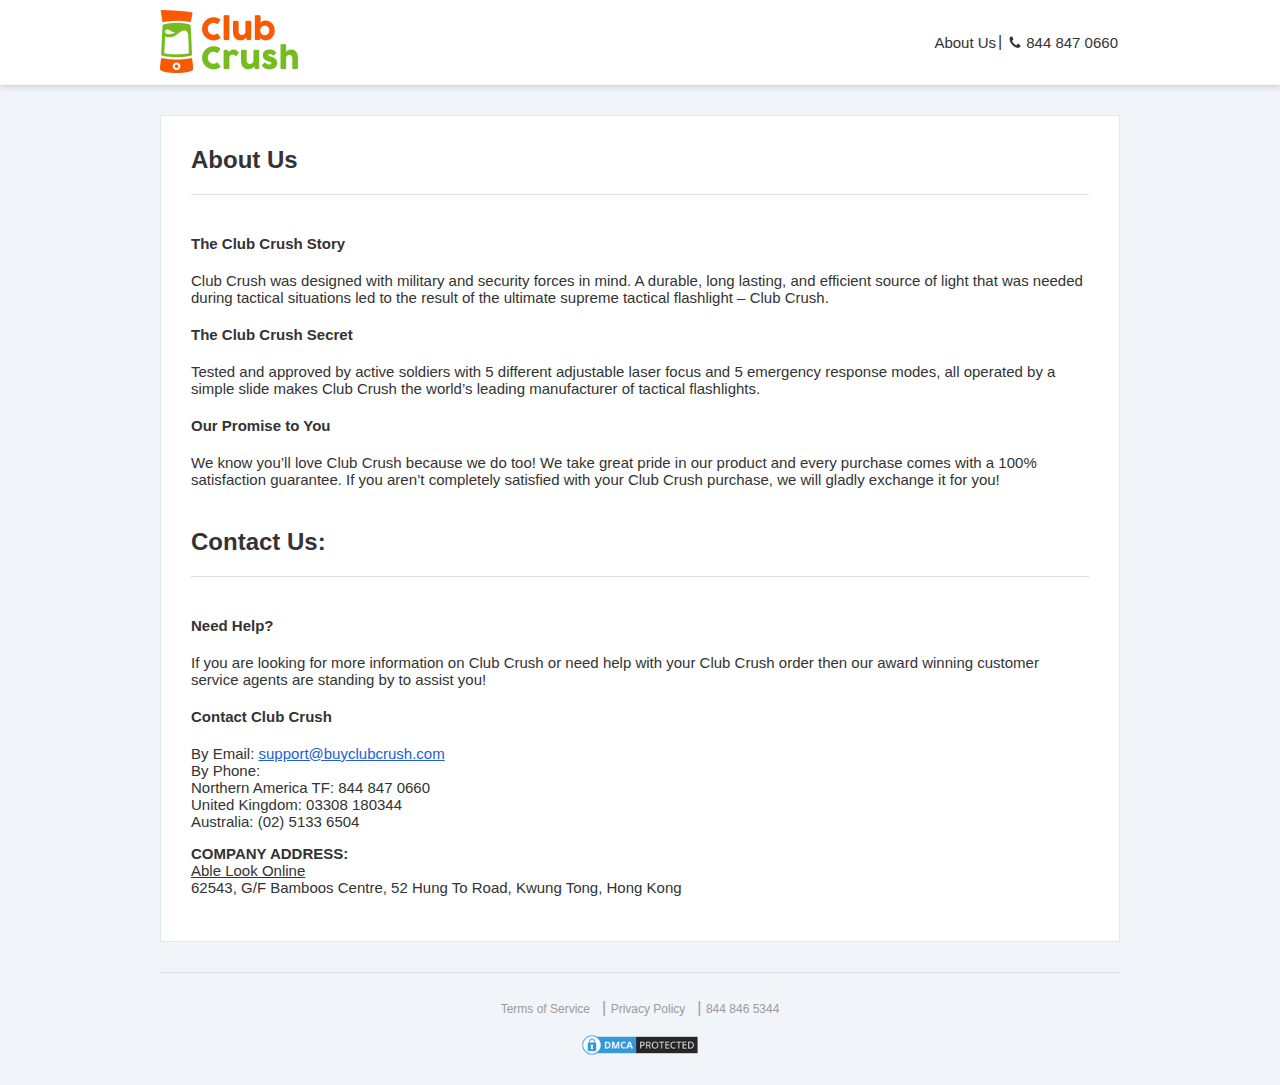
<file: contact-us.html>
<!DOCTYPE html>
<html lang="en">

<head>
    <meta charset="UTF-8">
    <meta name="viewport" content="width=device-width, initial-scale=1.0">
    <meta http-equiv="X-UA-Compatible" content="ie=edge">
    <!-- Site Title -->
    <meta property="og:image" content="https://blaux.netlify.app/assets/img/blaux-portable-ac-review13.jpg" />
    <meta property="og:title" content="Enjoy Gorgeous, Refreshing, COOL Personal Air Con!" />
    <title>Blaux | Privacy Policy</title>
    <!-- Favicon -->
    <link rel="shortcut icon" href="assets/img/favicon.png" type="image/x-icon">


<style>
  .custom-container {
    max-width: 960px;
    margin: 0 auto;
}
body {
    font-family: Helvetica,Arial,sans-serif;
    background: #F1F4F8;
    padding: 0;
    margin: 0;
    color:#333 !important;
}
  .header-page img{max-width: 138px;text-align:center;margin:0 auto;display:block;    background: #fff;}.header-page{position: relative;padding:10px 0;border-bottom:1px solid #f7f7f7;z-index:10;-webkit-box-shadow:1px 1px 7px #c5c5c5;box-shadow:1px 1px 7px #c5c5c5;    background: #fff;}h1{font-size:24px;color:#333;font-weight:600;font-family:Helvetica,Arial,sans-serif}.content{padding-top:20px}h4{font-size:15px!important;color:#333!important;font-weight:700;font-family:Helvetica,Arial,sans-serif}p{font-size:15px!important;font-family:Helvetica,Arial,sans-serif;margin-bottom:15px}a{color:#1b60d6!important;font-size:15px!important}.contact-nav ul{padding:0;display:flex;justify-content:center}.contact-nav ul li{margin:0 6px;position:relative;padding:0;display:inline-block}.contact-nav ul li a{font-size:12px!important;color:#9b9b9b!important;text-decoration:none;font-family:Helvetica,Arial,sans-serif}.contact-nav{border-top:1px solid #ddd;padding-top:10px;padding-bottom:20px;}.contact-nav ul li a:hover{text-decoration:underline}.contact-nav ul li:before{content:"|";position:relative;top:0;color:#9b9b9b}.contact-nav ul li:first-child:before{content:""}.contact-nav img{max-width:120px;display:block;margin:8px auto}

  hr {
    display: block;
    unicode-bidi: isolate;
    margin-block-start: 0.5em;
    margin-block-end: 0.5em;
    margin-inline-start: auto;
    margin-inline-end: auto;
    overflow: hidden;
    border-style: inset;
    border-width: 1px;
    border-color: #DDDDDD;
}
section.about_section {
    background-color: #F1F4F8;
}

.about_wraper h2 {
    margin: 0;
    color: #333 !important;
    border-bottom: 1px solid #ddd;
    padding-bottom: 20px;
}
img.header_icone {
    max-width: 18px;
}
.header_wrap {
    display: flex;
    max-width: 960px;
    margin: 0 auto;
    justify-content: space-between;
}

.header_link {
    display: flex;
    align-items: center;
}

.header_call {
    display: flex;
    margin-left: 2px;
    align-items: center;
}

.header_call img {
    max-width: 12px;
    max-height: 12px;
    margin: 0px 5px;
}

.header_link a {
    margin-right: 2px;
    text-decoration: none;
    display: inline-block;
    color: #333 !important;
}
.about_wraper {
    background-color: #fff;
    border: 1px solid #dce9fb;
    padding: 30px;
    margin-top: 30px;
}
.about_desc {
    margin-top: 40px;
}
.single-footer {
    background-color: #F1F4F8;
    padding-top: 30px;
}
.contact {
    margin-top: 40px;
}
.header_link a:hover {
    text-decoration: underline;
}
</style>

</head>

<body>
    

<div class="header-page">
    <div class="header_wrap">
        <div class="header_img">
            <img src="assets/img/club-crush-blender-logo.png" alt="blaux-portable-ac">
        </div>
        <div class="header_link">
            <a href="#">About Us</a>| 
            <div class="header_call">
                <img class="header_icone" src="assets/img/phone_icone.png" alt="phone_icone">
                <a href="tel:+18448470660"> 844 847 0660</a>
            </div>
        </div>
    </div>
</div>


<section class="about_section">
    <div class="container">
        <div class="custom-container">
            <div class="about_wraper">
                <h2>About Us</h2>
                
                <div class="about_desc">
                    <p></p>
                    <h4>The Club Crush Story</h4>
                    <p>Club Crush was designed with military and security forces in mind. A durable, long lasting, and efficient source of light that was needed during tactical situations led to the result of the ultimate supreme tactical flashlight – Club Crush.</p>
                    <h4>The Club Crush Secret</h4>
                    <p>Tested and approved by active soldiers with 5 different adjustable laser focus and 5 emergency response modes, all operated by a simple slide makes Club Crush the world’s leading manufacturer of tactical flashlights.</p>
                    <h4>Our Promise to You</h4>
                    <p>We know you’ll love Club Crush because we do too! We take great pride in our product and every purchase comes with a 100% satisfaction guarantee. If you aren’t completely satisfied with your Club Crush purchase, we will gladly exchange it for you!</p>

                    <div class="contact">
                    <h2>Contact Us:</h2>
                     <div class="about_desc">
                    <p></p>
                    <h4>Need Help?</h4>
                    <p>If you are looking for more information on Club Crush or need help with your Club Crush order then our award winning customer service agents are standing by to assist you!</p>
                    <p></p>
                    <p></p>
                    <h4>Contact Club Crush</h4>
                    <p>By Email:&nbsp;<a href="mailto:support@buyclubcrush.com" class="no-tracking">support@buyclubcrush.com</a><br><span>By Phone: <br>Northern America TF: 844 847 0660<br>United Kingdom: 03308 180344<br> Australia: (02) 5133 6504</span></p>
                    <p></p>
                    <p><strong>COMPANY ADDRESS:</strong><br><u>Able Look Online</u><br>62543, G/F Bamboos Centre, 52 Hung To Road, Kwung Tong, Hong Kong</p>
                    </div>
                </div>
            </div>
        </div>
    </div>
</section>



<div class="single-footer">
    <div class="custom-container">
        <div class="contact-nav">
            <ul>
              <li>
                <a href="terms-conditions.html" target="_blank" class="navfooter-terms">Terms of Service</a>
              </li>
              <li>
                <a href="privacy-policy.html" target="_blank" class="navfooter-privacy">Privacy Policy</a>
              </li>
              <li>
                <a href="tel:+18448465344" target="_blank" class="no-tracking navfooter-number">844 846 5344</a>
              </li>
            </ul>
            <a href="https://www.dmca.com/Protection/Status.aspx?ID=ef1fadd9-e577-4b7f-ac63-515756019c06&refurl=https://www.buyclubcrush.com/contact-us.html"><img src="assets/img/dmca-badge.png" alt="dmca"></a>
        </div>
    </div>
</div>

</body>

</html>
</file>
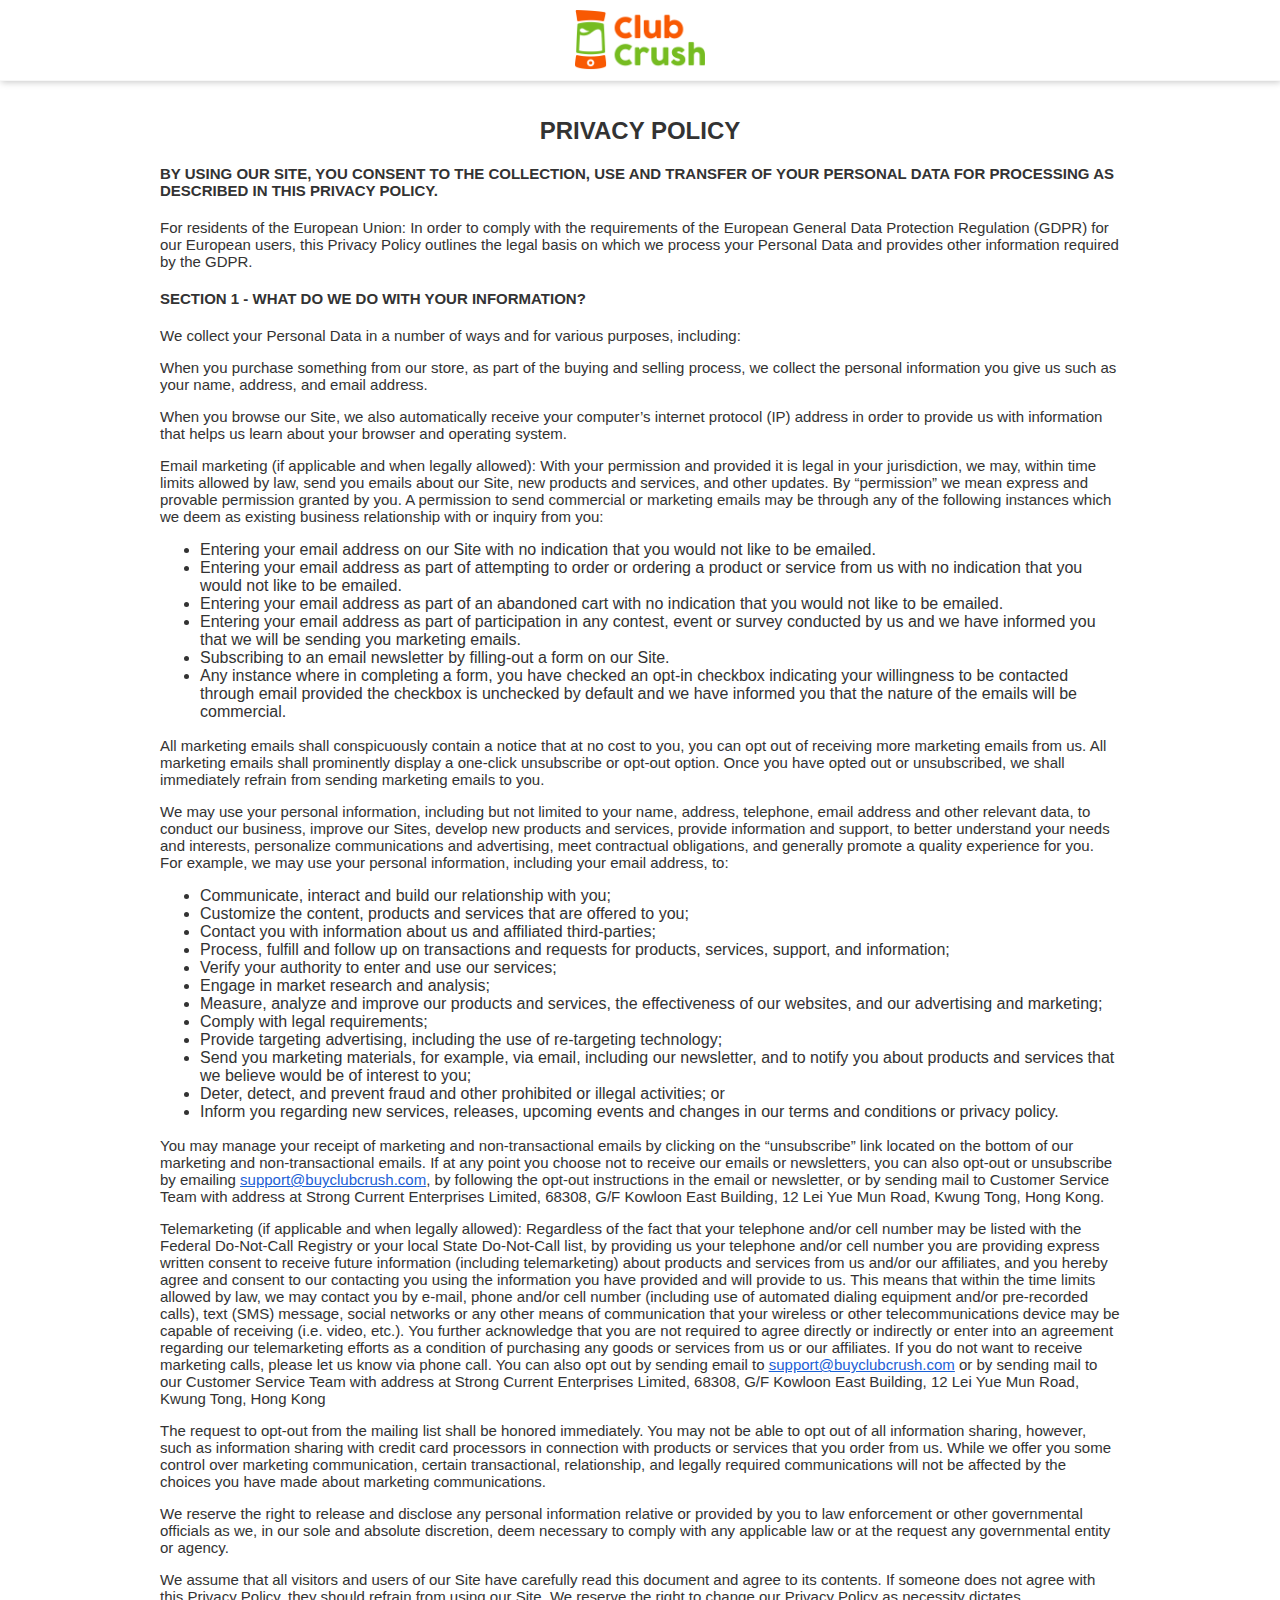
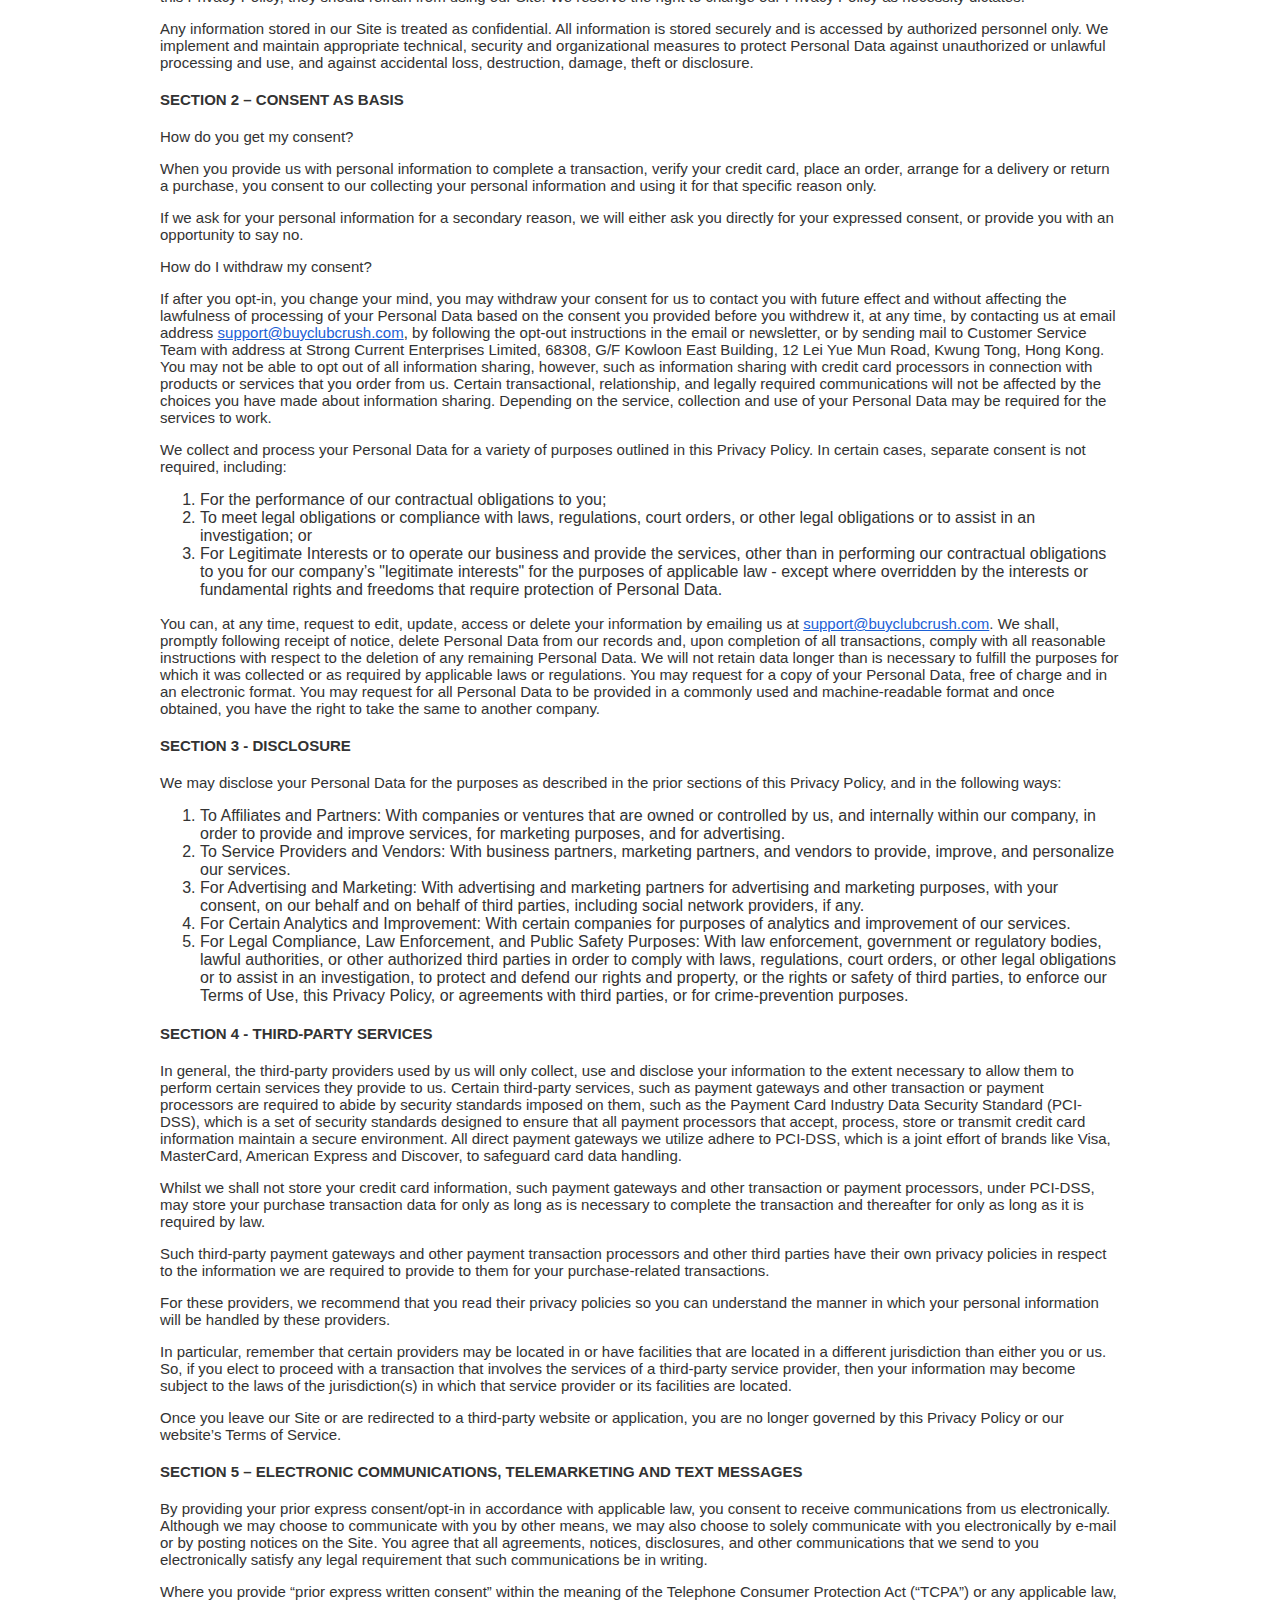
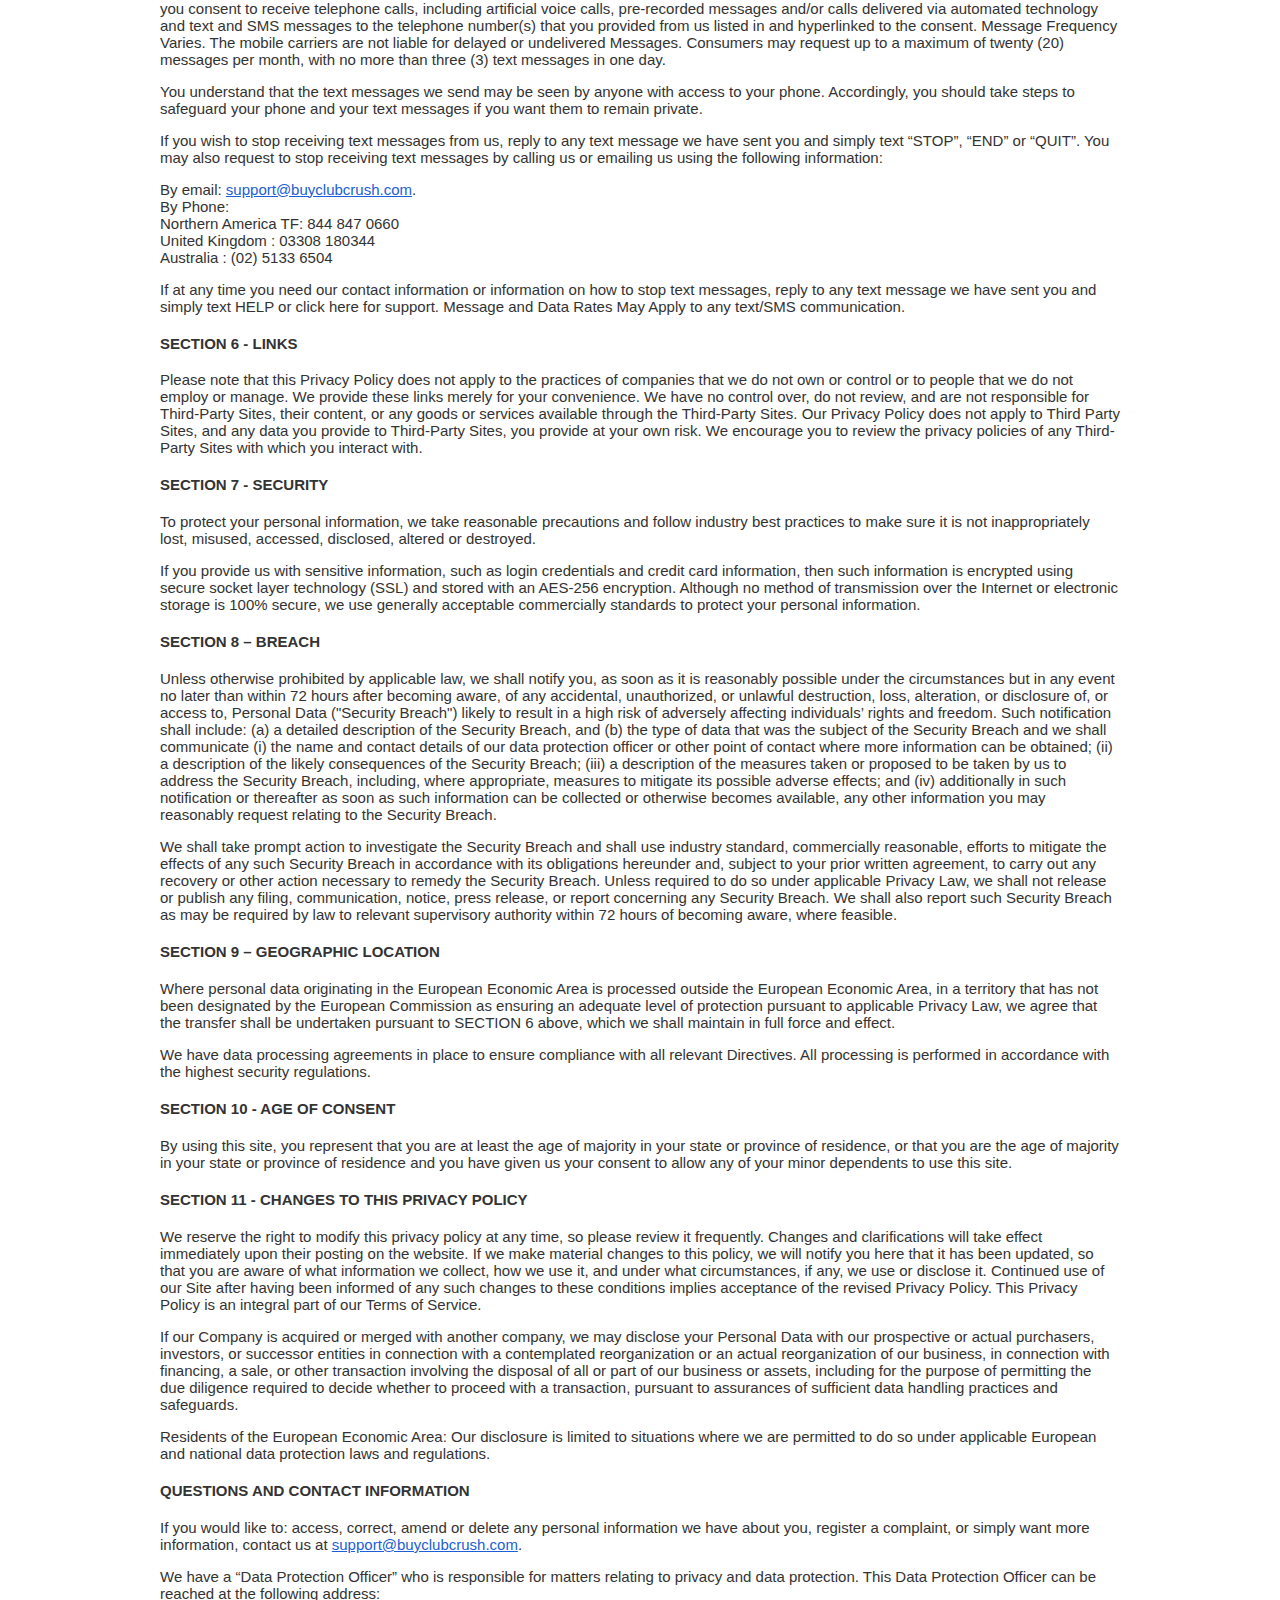
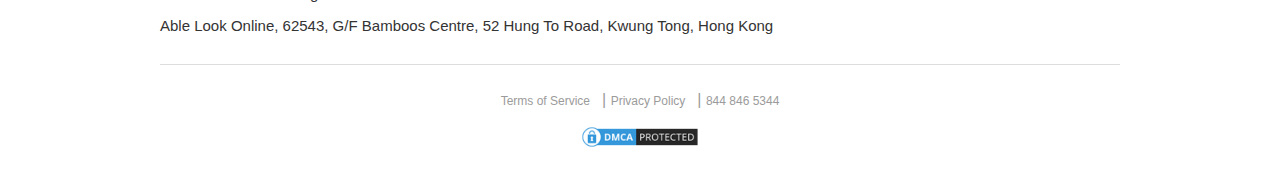
<file: privacy-policy.html>
<!DOCTYPE html>
<html lang="en">

<head>
    <meta charset="UTF-8">
    <meta name="viewport" content="width=device-width, initial-scale=1.0">
    <meta http-equiv="X-UA-Compatible" content="ie=edge">
    <!-- Site Title -->
    <meta property="og:image" content="https://blaux.netlify.app/assets/img/blaux-portable-ac-review13.jpg" />
    <meta property="og:title" content="Enjoy Gorgeous, Refreshing, COOL Personal Air Con!" />
    <title>Blaux | Privacy Policy</title>
    <!-- Favicon -->
    <link rel="shortcut icon" href="assets/img/favicon.png" type="image/x-icon">


<style>
  .custom-container {
    max-width: 960px;
    margin: 0 auto;
}
body {
    font-family: Helvetica,Arial,sans-serif;
    padding: 0;
    margin: 0;
    color:#333 !important;
}
  .header-page img{max-width:130px;text-align:center;margin:0 auto;display:block}.header-page{padding:10px 0;border-bottom:1px solid #f7f7f7;z-index:10;-webkit-box-shadow:1px 1px 7px #c5c5c5;box-shadow:1px 1px 7px #c5c5c5}h1{font-size:24px;color:#333;font-weight:600;font-family:Helvetica,Arial,sans-serif}.content{padding-top:20px}h4{font-size:15px!important;color:#333!important;font-weight:700;font-family:Helvetica,Arial,sans-serif}p{font-size:15px!important;font-family:Helvetica,Arial,sans-serif;margin-bottom:15px}a{color:#1b60d6!important;font-size:15px!important}.contact-nav ul{padding:0;display:flex;justify-content:center}.contact-nav ul li{margin:0 6px;position:relative;padding:0;display:inline-block}.contact-nav ul li a{font-size:12px!important;color:#9b9b9b!important;text-decoration:none;font-family:Helvetica,Arial,sans-serif}.contact-nav{border-top:1px solid #ddd;margin-top:30px;padding-top:10px;padding-bottom:20px}.contact-nav ul li a:hover{text-decoration:underline}.contact-nav ul li:before{content:"|";position:relative;top:0;color:#9b9b9b}.contact-nav ul li:first-child:before{content:""}.contact-nav img{max-width:120px;display:block;margin:8px auto}
</style>

</head>

<body>
    

<div class="header-page">
    <img src="assets/img/club-crush-blender-logo.png" alt="blaux-portable-ac">
</div>


<div class="content">
    <div class="custom-container">
         <h1 style="text-align: center;">PRIVACY POLICY</h1>
              <h4>BY USING OUR SITE, YOU CONSENT TO THE COLLECTION, USE AND TRANSFER OF YOUR PERSONAL DATA FOR PROCESSING AS DESCRIBED IN THIS PRIVACY POLICY.</h4>
              <p>For residents of the European Union: In order to comply with the requirements of the European General Data Protection Regulation (GDPR) for our European users, this Privacy Policy outlines the legal basis on which we process your Personal Data and provides other information required by the GDPR.</p>
              <h4>SECTION 1 - WHAT DO WE DO WITH YOUR INFORMATION?</h4>
              <p>We collect your Personal Data in a number of ways and for various purposes, including:</p>
              <p>When you purchase something from our store, as part of the buying and selling process, we collect the personal information you give us such as your name, address, and email address.</p>
              <p>When you browse our Site, we also automatically receive your computer’s internet protocol (IP) address in order to provide us with information that helps us learn about your browser and operating system.</p>
              <p>Email marketing (if applicable and when legally allowed): With your permission and provided it is legal in your jurisdiction, we may, within time limits allowed by law, send you emails about our Site, new products and services, and other updates. By “permission” we mean express and provable permission granted by you. A permission to send commercial or marketing emails may be through any of the following instances which we deem as existing business relationship with or inquiry from you:</p>
              <ul>
                <li>Entering your email address on our Site with no indication that you would not like to be emailed.</li>
                <li>Entering your email address as part of attempting to order or ordering a product or service from us with no indication that you would not like to be emailed.</li>
                <li>Entering your email address as part of an abandoned cart with no indication that you would not like to be emailed.</li>
                <li>Entering your email address as part of participation in any contest, event or survey conducted by us and we have informed you that we will be sending you marketing emails.</li>
                <li>Subscribing to an email newsletter by filling-out a form on our Site.</li>
                <li>Any instance where in completing a form, you have checked an opt-in checkbox indicating your willingness to be contacted through email provided the checkbox is unchecked by default and we have informed you that the nature of the emails will be commercial.</li>
              </ul>
              <p>All marketing emails shall conspicuously contain a notice that at no cost to you, you can opt out of receiving more marketing emails from us. All marketing emails shall prominently display a one-click unsubscribe or opt-out option. Once you have opted out or unsubscribed, we shall immediately refrain from sending marketing emails to you.</p>
              <p>We may use your personal information, including but not limited to your name, address, telephone, email address and other relevant data, to conduct our business, improve our Sites, develop new products and services, provide information and support, to better understand your needs and interests, personalize communications and advertising, meet contractual obligations, and generally promote a quality experience for you. For example, we may use your personal information, including your email address, to:</p>
              <ul>
                <li>Communicate, interact and build our relationship with you;</li>
                <li>Customize the content, products and services that are offered to you;</li>
                <li>Contact you with information about us and affiliated third-parties;</li>
                <li>Process, fulfill and follow up on transactions and requests for products, services, support, and information;</li>
                <li>Verify your authority to enter and use our services;</li>
                <li>Engage in market research and analysis;</li>
                <li>Measure, analyze and improve our products and services, the effectiveness of our websites, and our advertising and marketing;</li>
                <li>Comply with legal requirements;</li>
                <li>Provide targeting advertising, including the use of re-targeting technology;</li>
                <li>Send you marketing materials, for example, via email, including our newsletter, and to notify you about products and services that we believe would be of interest to you;</li>
                <li>Deter, detect, and prevent fraud and other prohibited or illegal activities; or</li>
                <li>Inform you regarding new services, releases, upcoming events and changes in our terms and conditions or privacy policy.</li>
              </ul>
              <p>You may manage your receipt of marketing and non-transactional emails by clicking on the “unsubscribe” link located on the bottom of our marketing and non-transactional emails. If at any point you choose not to receive our emails or newsletters, you can also opt-out or unsubscribe by emailing <a href="mailto:support@buyclubcrush.com">support@buyclubcrush.com</a>, by following the opt-out instructions in the email or newsletter, or by sending mail to Customer Service Team with address at Strong Current Enterprises Limited, 68308, G/F Kowloon East Building, 12 Lei Yue Mun Road, Kwung Tong, Hong Kong.</p>
              <p>Telemarketing (if applicable and when legally allowed): Regardless of the fact that your telephone and/or cell number may be listed with the Federal Do-Not-Call Registry or your local State Do-Not-Call list, by providing us your telephone and/or cell number you are providing express written consent to receive future information (including telemarketing) about products and services from us and/or our affiliates, and you hereby agree and consent to our contacting you using the information you have provided and will provide to us. This means that within the time limits allowed by law, we may contact you by e-mail, phone and/or cell number (including use of automated dialing equipment and/or pre-recorded calls), text (SMS) message, social networks or any other means of communication that your wireless or other telecommunications device may be capable of receiving (i.e. video, etc.). You further acknowledge that you are not required to agree directly or indirectly or enter into an agreement regarding our telemarketing efforts as a condition of purchasing any goods or services from us or our affiliates. If you do not want to receive marketing calls, please let us know via phone call. You can also opt out by sending email to <a href="mailto:support@buyclubcrush.com">support@buyclubcrush.com</a> or by sending mail to our Customer Service Team with address at Strong Current Enterprises Limited, 68308, G/F Kowloon East Building, 12 Lei Yue Mun Road, Kwung Tong, Hong Kong</p>
              <p>The request to opt-out from the mailing list shall be honored immediately. You may not be able to opt out of all information sharing, however, such as information sharing with credit card processors in connection with products or services that you order from us. While we offer you some control over marketing communication, certain transactional, relationship, and legally required communications will not be affected by the choices you have made about marketing communications.</p>
              <p>We reserve the right to release and disclose any personal information relative or provided by you to law enforcement or other governmental officials as we, in our sole and absolute discretion, deem necessary to comply with any applicable law or at the request any governmental entity or agency.</p>
              <p>We assume that all visitors and users of our Site have carefully read this document and agree to its contents. If someone does not agree with this Privacy Policy, they should refrain from using our Site. We reserve the right to change our Privacy Policy as necessity dictates.</p>
              <p>Any information stored in our Site is treated as confidential. All information is stored securely and is accessed by authorized personnel only. We implement and maintain appropriate technical, security and organizational measures to protect Personal Data against unauthorized or unlawful processing and use, and against accidental loss, destruction, damage, theft or disclosure.</p>
              <h4>SECTION 2 – CONSENT AS BASIS</h4>
              <p>How do you get my consent?</p>
              <p>When you provide us with personal information to complete a transaction, verify your credit card, place an order, arrange for a delivery or return a purchase, you consent to our collecting your personal information and using it for that specific reason only.</p>
              <p>If we ask for your personal information for a secondary reason, we will either ask you directly for your expressed consent, or provide you with an opportunity to say no.</p>
              <p>How do I withdraw my consent?</p>
              <p>If after you opt-in, you change your mind, you may withdraw your consent for us to contact you with future effect and without affecting the lawfulness of processing of your Personal Data based on the consent you provided before you withdrew it, at any time, by contacting us at email address <a href="mailto:support@buyclubcrush.com">support@buyclubcrush.com</a>, by following the opt-out instructions in the email or newsletter, or by sending mail to Customer Service Team with address at Strong Current Enterprises Limited, 68308, G/F Kowloon East Building, 12 Lei Yue Mun Road, Kwung Tong, Hong Kong. You may not be able to opt out of all information sharing, however, such as information sharing with credit card processors in connection with products or services that you order from us. Certain transactional, relationship, and legally required communications will not be affected by the choices you have made about information sharing. Depending on the service, collection and use of your Personal Data may be required for the services to work.</p>
              <p>We collect and process your Personal Data for a variety of purposes outlined in this Privacy Policy. In certain cases, separate consent is not required, including:</p>
              <ol>
                <li>For the performance of our contractual obligations to you;</li>
                <li>To meet legal obligations or compliance with laws, regulations, court orders, or other legal obligations or to assist in an investigation; or</li>
                <li>For Legitimate Interests or to operate our business and provide the services, other than in performing our contractual obligations to you for our company’s "legitimate interests" for the purposes of applicable law - except where overridden by the interests or fundamental rights and freedoms that require protection of Personal Data.</li>
              </ol>
              <p>You can, at any time, request to edit, update, access or delete your information by emailing us at <a href="mailto:support@buyclubcrush.com">support@buyclubcrush.com</a>. We shall, promptly following receipt of notice, delete Personal Data from our records and, upon completion of all transactions, comply with all reasonable instructions with respect to the deletion of any remaining Personal Data. We will not retain data longer than is necessary to fulfill the purposes for which it was collected or as required by applicable laws or regulations. You may request for a copy of your Personal Data, free of charge and in an electronic format. You may request for all Personal Data to be provided in a commonly used and machine-readable format and once obtained, you have the right to take the same to another company.</p>
              <h4>SECTION 3 - DISCLOSURE</h4>
              <p>We may disclose your Personal Data for the purposes as described in the prior sections of this Privacy Policy, and in the following ways:</p>
              <ol>
                <li>To Affiliates and Partners: With companies or ventures that are owned or controlled by us, and internally within our company, in order to provide and improve services, for marketing purposes, and for advertising.</li>
                <li>To Service Providers and Vendors: With business partners, marketing partners, and vendors to provide, improve, and personalize our services.</li>
                <li>For Advertising and Marketing: With advertising and marketing partners for advertising and marketing purposes, with your consent, on our behalf and on behalf of third parties, including social network providers, if any.</li>
                <li>For Certain Analytics and Improvement: With certain companies for purposes of analytics and improvement of our services.</li>
                <li>For Legal Compliance, Law Enforcement, and Public Safety Purposes: With law enforcement, government or regulatory bodies, lawful authorities, or other authorized third parties in order to comply with laws, regulations, court orders, or other legal obligations or to assist in an investigation, to protect and defend our rights and property, or the rights or safety of third parties, to enforce our Terms of Use, this Privacy Policy, or agreements with third parties, or for crime-prevention purposes.</li>
              </ol>
              <h4>SECTION 4 - THIRD-PARTY SERVICES</h4>
              <p>In general, the third-party providers used by us will only collect, use and disclose your information to the extent necessary to allow them to perform certain services they provide to us. Certain third-party services, such as payment gateways and other transaction or payment processors are required to abide by security standards imposed on them, such as the Payment Card Industry Data Security Standard (PCI-DSS), which is a set of security standards designed to ensure that all payment processors that accept, process, store or transmit credit card information maintain a secure environment. All direct payment gateways we utilize adhere to PCI-DSS, which is a joint effort of brands like Visa, MasterCard, American Express and Discover, to safeguard card data handling.</p>
              <p>Whilst we shall not store your credit card information, such payment gateways and other transaction or payment processors, under PCI-DSS, may store your purchase transaction data for only as long as is necessary to complete the transaction and thereafter for only as long as it is required by law.</p>
              <p>Such third-party payment gateways and other payment transaction processors and other third parties have their own privacy policies in respect to the information we are required to provide to them for your purchase-related transactions.</p>
              <p>For these providers, we recommend that you read their privacy policies so you can understand the manner in which your personal information will be handled by these providers.</p>
              <p>In particular, remember that certain providers may be located in or have facilities that are located in a different jurisdiction than either you or us. So, if you elect to proceed with a transaction that involves the services of a third-party service provider, then your information may become subject to the laws of the jurisdiction(s) in which that service provider or its facilities are located.</p>
              <p>Once you leave our Site or are redirected to a third-party website or application, you are no longer governed by this Privacy Policy or our website’s Terms of Service.</p>
              <h4>SECTION 5 – ELECTRONIC COMMUNICATIONS, TELEMARKETING AND TEXT MESSAGES</h4>
              <p>By providing your prior express consent/opt-in in accordance with applicable law, you consent to receive communications from us electronically. Although we may choose to communicate with you by other means, we may also choose to solely communicate with you electronically by e-mail or by posting notices on the Site. You agree that all agreements, notices, disclosures, and other communications that we send to you electronically satisfy any legal requirement that such communications be in writing.</p>
              <p>Where you provide “prior express written consent” within the meaning of the Telephone Consumer Protection Act (“TCPA”) or any applicable law, you consent to receive telephone calls, including artificial voice calls, pre-recorded messages and/or calls delivered via automated technology and text and SMS messages to the telephone number(s) that you provided from us listed in and hyperlinked to the consent. Message Frequency Varies. The mobile carriers are not liable for delayed or undelivered Messages. Consumers may request up to a maximum of twenty (20) messages per month, with no more than three (3) text messages in one day.</p>
              <p>You understand that the text messages we send may be seen by anyone with access to your phone. Accordingly, you should take steps to safeguard your phone and your text messages if you want them to remain private.</p>
              <p>If you wish to stop receiving text messages from us, reply to any text message we have sent you and simply text “STOP”, “END” or “QUIT”. You may also request to stop receiving text messages by calling us or emailing us using the following information:</p>
              <p>By email: <a href="mailto:support@buyclubcrush.com">support@buyclubcrush.com</a>.<br>By Phone: <br>Northern America TF: 844 847 0660<br>United Kingdom : 03308 180344<br>Australia : (02) 5133 6504</p>
              <p>If at any time you need our contact information or information on how to stop text messages, reply to any text message we have sent you and simply text HELP or click here for support. Message and Data Rates May Apply to any text/SMS communication.</p>
              <h4>SECTION 6 - LINKS</h4>
              <p>Please note that this Privacy Policy does not apply to the practices of companies that we do not own or control or to people that we do not employ or manage. We provide these links merely for your convenience. We have no control over, do not review, and are not responsible for Third-Party Sites, their content, or any goods or services available through the Third-Party Sites. Our Privacy Policy does not apply to Third Party Sites, and any data you provide to Third-Party Sites, you provide at your own risk. We encourage you to review the privacy policies of any Third-Party Sites with which you interact with.</p>
              <h4>SECTION 7 - SECURITY</h4>
              <p>To protect your personal information, we take reasonable precautions and follow industry best practices to make sure it is not inappropriately lost, misused, accessed, disclosed, altered or destroyed.</p>
              <p>If you provide us with sensitive information, such as login credentials and credit card information, then such information is encrypted using secure socket layer technology (SSL) and stored with an AES-256 encryption. Although no method of transmission over the Internet or electronic storage is 100% secure, we use generally acceptable commercially standards to protect your personal information.</p>
              <h4>SECTION 8 – BREACH</h4>
              <p>Unless otherwise prohibited by applicable law, we shall notify you, as soon as it is reasonably possible under the circumstances but in any event no later than within 72 hours after becoming aware, of any accidental, unauthorized, or unlawful destruction, loss, alteration, or disclosure of, or access to, Personal Data ("Security Breach") likely to result in a high risk of adversely affecting individuals’ rights and freedom. Such notification shall include: (a) a detailed description of the Security Breach, and (b) the type of data that was the subject of the Security Breach and we shall communicate (i) the name and contact details of our data protection officer or other point of contact where more information can be obtained; (ii) a description of the likely consequences of the Security Breach; (iii) a description of the measures taken or proposed to be taken by us to address the Security Breach, including, where appropriate, measures to mitigate its possible adverse effects; and (iv) additionally in such notification or thereafter as soon as such information can be collected or otherwise becomes available, any other information you may reasonably request relating to the Security Breach.</p>
              <p>We shall take prompt action to investigate the Security Breach and shall use industry standard, commercially reasonable, efforts to mitigate the effects of any such Security Breach in accordance with its obligations hereunder and, subject to your prior written agreement, to carry out any recovery or other action necessary to remedy the Security Breach. Unless required to do so under applicable Privacy Law, we shall not release or publish any filing, communication, notice, press release, or report concerning any Security Breach. We shall also report such Security Breach as may be required by law to relevant supervisory authority within 72 hours of becoming aware, where feasible.</p>
              <h4>SECTION 9 – GEOGRAPHIC LOCATION</h4>
              <p>Where personal data originating in the European Economic Area is processed outside the European Economic Area, in a territory that has not been designated by the European Commission as ensuring an adequate level of protection pursuant to applicable Privacy Law, we agree that the transfer shall be undertaken pursuant to SECTION 6 above, which we shall maintain in full force and effect.</p>
              <p>We have data processing agreements in place to ensure compliance with all relevant Directives. All processing is performed in accordance with the highest security regulations.</p>
              <h4>SECTION 10 - AGE OF CONSENT</h4>
              <p>By using this site, you represent that you are at least the age of majority in your state or province of residence, or that you are the age of majority in your state or province of residence and you have given us your consent to allow any of your minor dependents to use this site.</p>
              <h4>SECTION 11 - CHANGES TO THIS PRIVACY POLICY</h4>
              <p>We reserve the right to modify this privacy policy at any time, so please review it frequently. Changes and clarifications will take effect immediately upon their posting on the website. If we make material changes to this policy, we will notify you here that it has been updated, so that you are aware of what information we collect, how we use it, and under what circumstances, if any, we use or disclose it. Continued use of our Site after having been informed of any such changes to these conditions implies acceptance of the revised Privacy Policy. This Privacy Policy is an integral part of our Terms of Service.</p>
              <p>If our Company is acquired or merged with another company, we may disclose your Personal Data with our prospective or actual purchasers, investors, or successor entities in connection with a contemplated reorganization or an actual reorganization of our business, in connection with financing, a sale, or other transaction involving the disposal of all or part of our business or assets, including for the purpose of permitting the due diligence required to decide whether to proceed with a transaction, pursuant to assurances of sufficient data handling practices and safeguards.</p>
              <p>Residents of the European Economic Area: Our disclosure is limited to situations where we are permitted to do so under applicable European and national data protection laws and regulations.</p>
              <h4>QUESTIONS AND CONTACT INFORMATION</h4>
              <p>If you would like to: access, correct, amend or delete any personal information we have about you, register a complaint, or simply want more information, contact us at <a href="mailto:support@buyclubcrush.com">support@buyclubcrush.com</a>.</p>
              <p>We have a “Data Protection Officer” who is responsible for matters relating to privacy and data protection. This Data Protection Officer can be reached at the following address:</p>
              <p>Able Look Online, 62543, G/F Bamboos Centre, 52 Hung To Road, Kwung Tong, Hong Kong</p>
    </div>
</div>



<div class="single-footer">
    <div class="custom-container">
        <div class="contact-nav">
            <ul>
              <li>
                <a href="terms-conditions.html" target="_blank" class="navfooter-terms">Terms of Service</a>
              </li>
              <li>
                <a href="privacy-policy.html" target="_blank" class="navfooter-privacy">Privacy Policy</a>
              </li>
              <li>
                <a href="tel:+18448465344" target="_blank" class="no-tracking navfooter-number">844 846 5344</a>
              </li>
            </ul>
            <a href="https://www.dmca.com/Protection/Status.aspx?ID=ef1fadd9-e577-4b7f-ac63-515756019c06&refurl=https://www.buyclubcrush.com/contact-us.html"><img src="assets/img/dmca-badge.png" alt="dmca"></a>
        </div>
    </div>
</div>

</body>

</html>
</file>
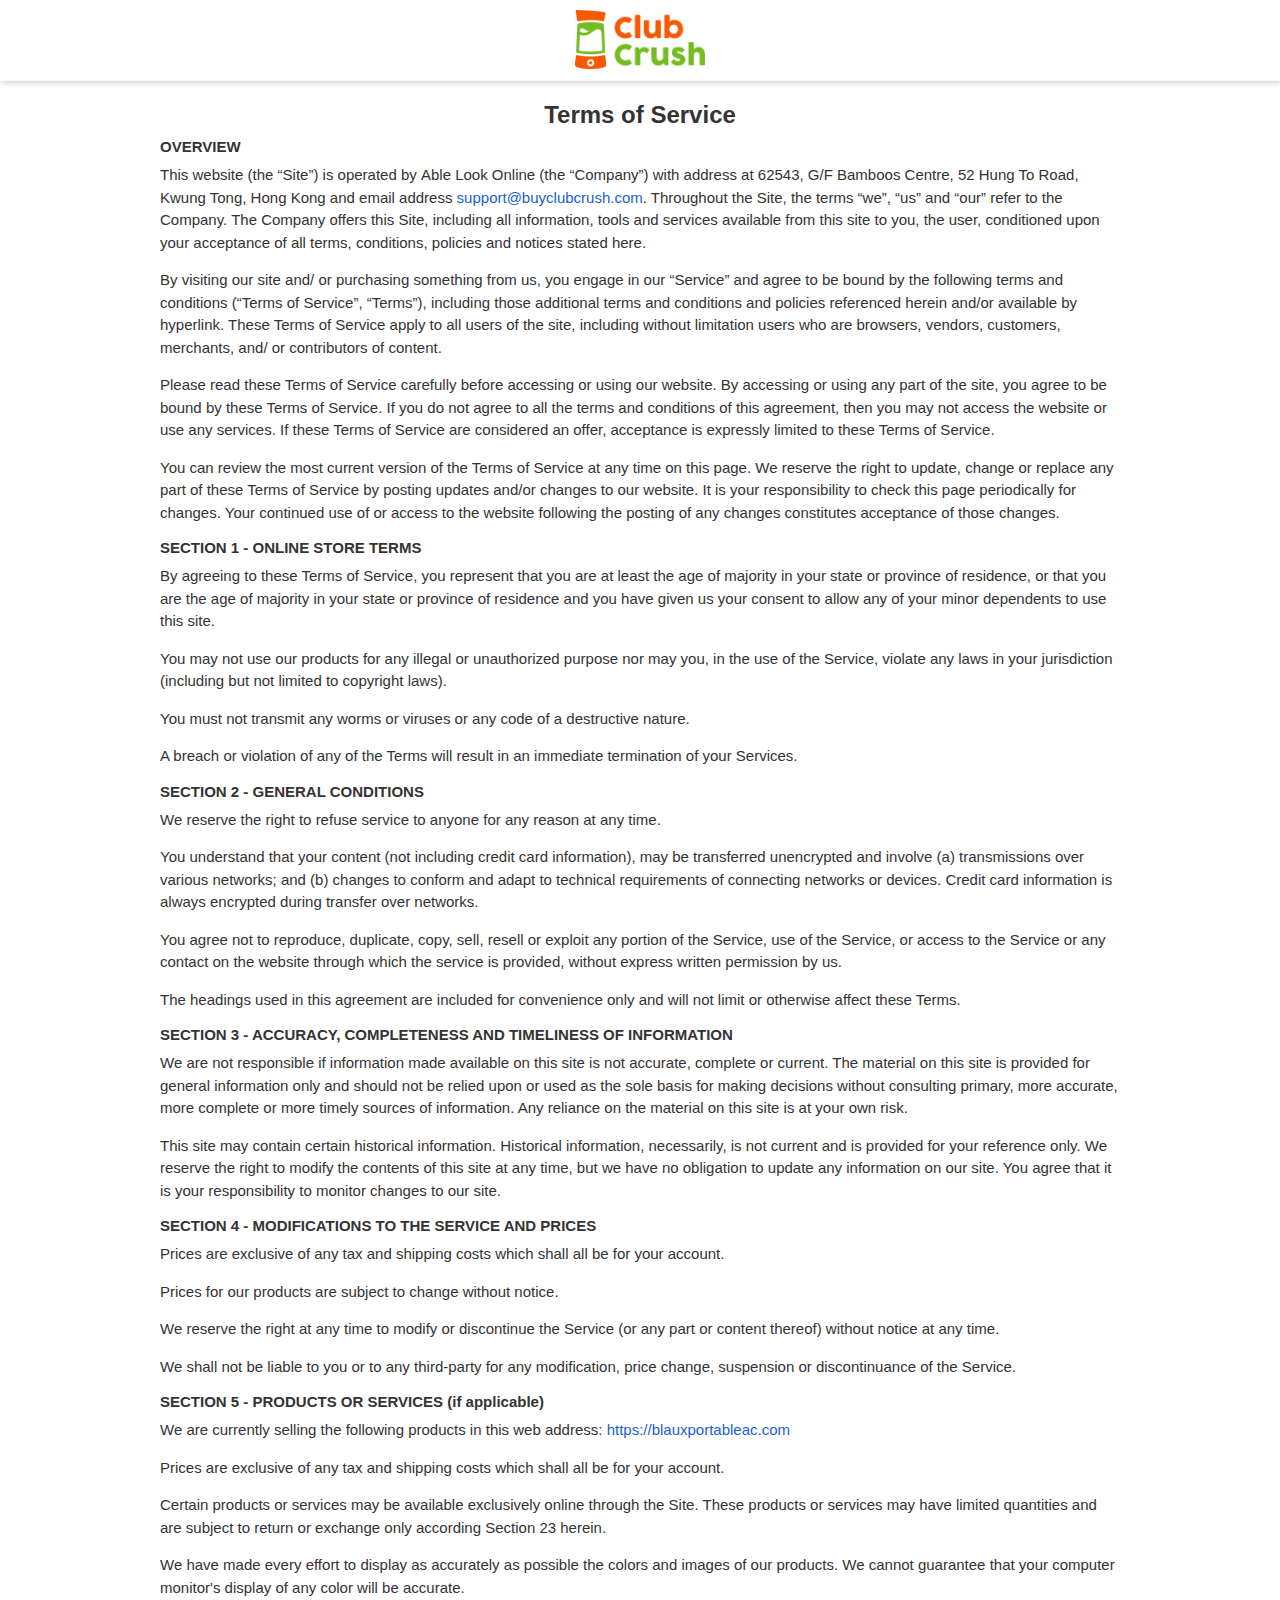
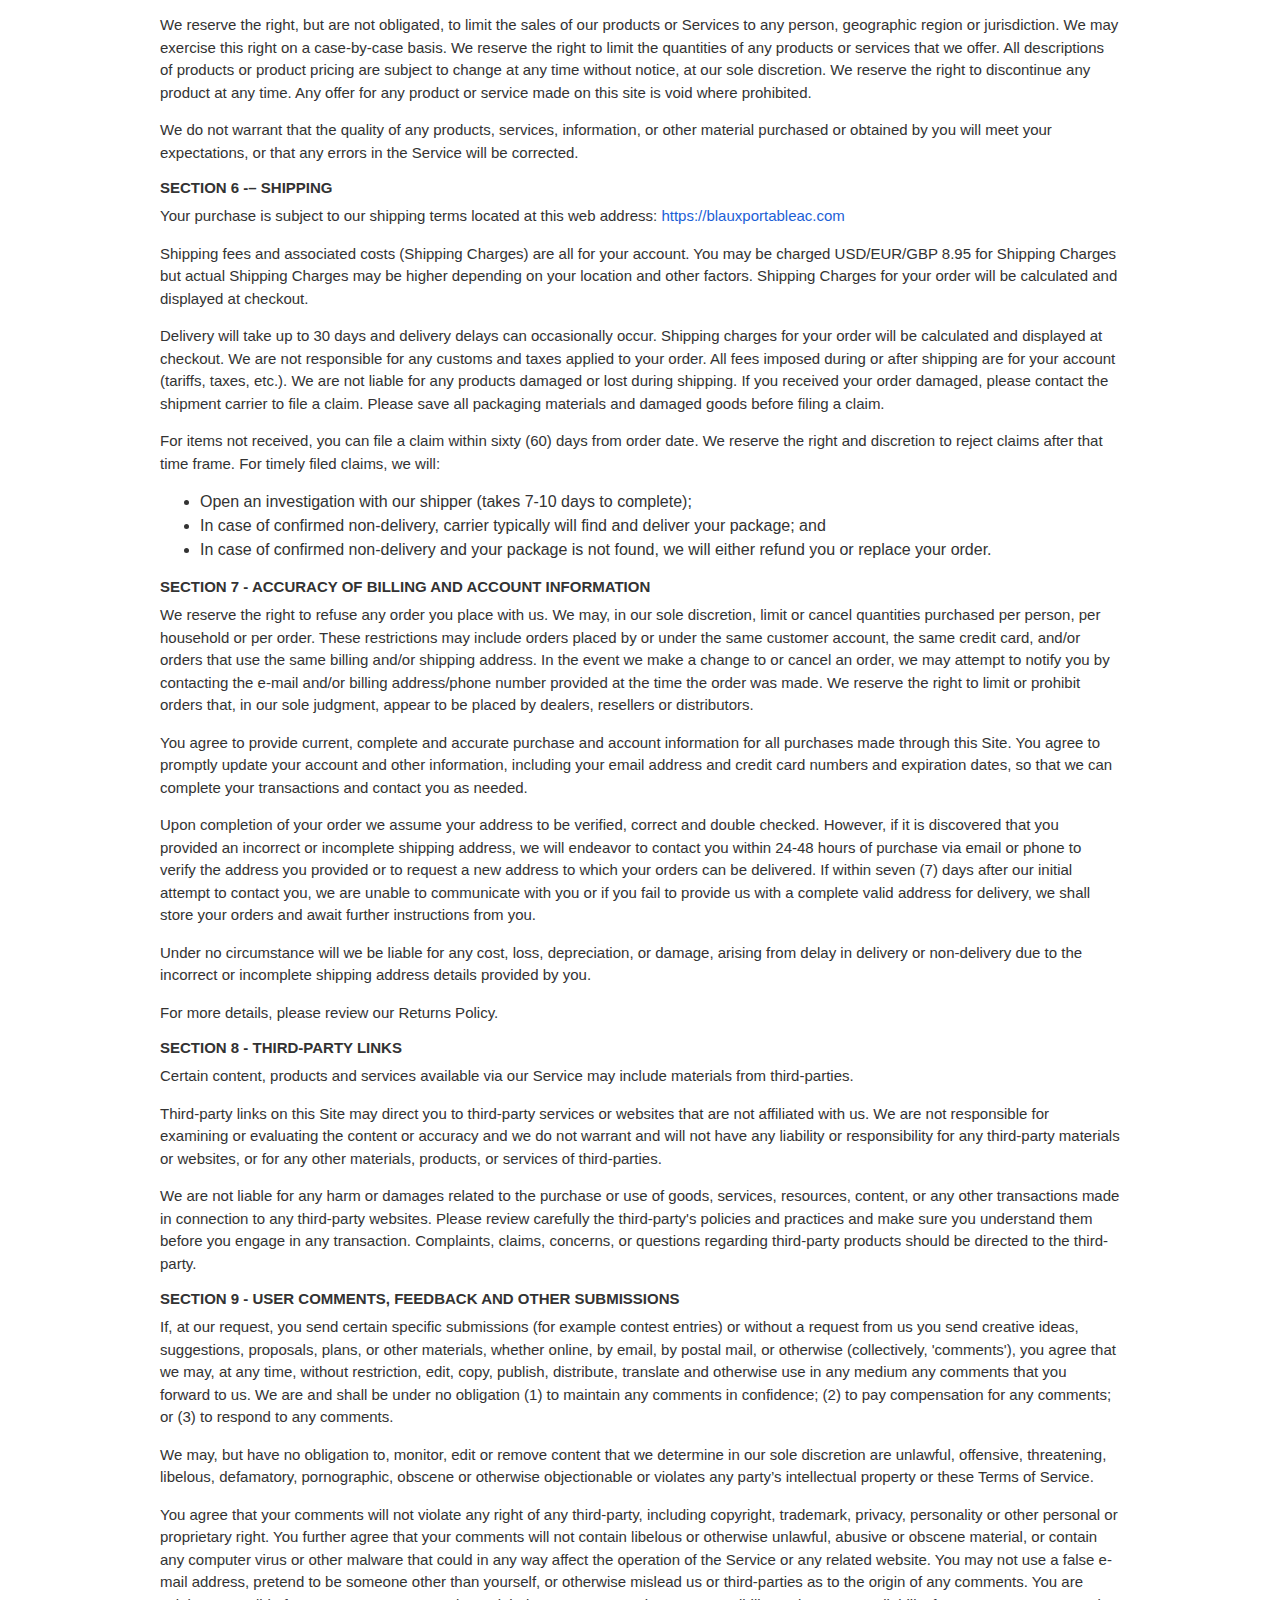
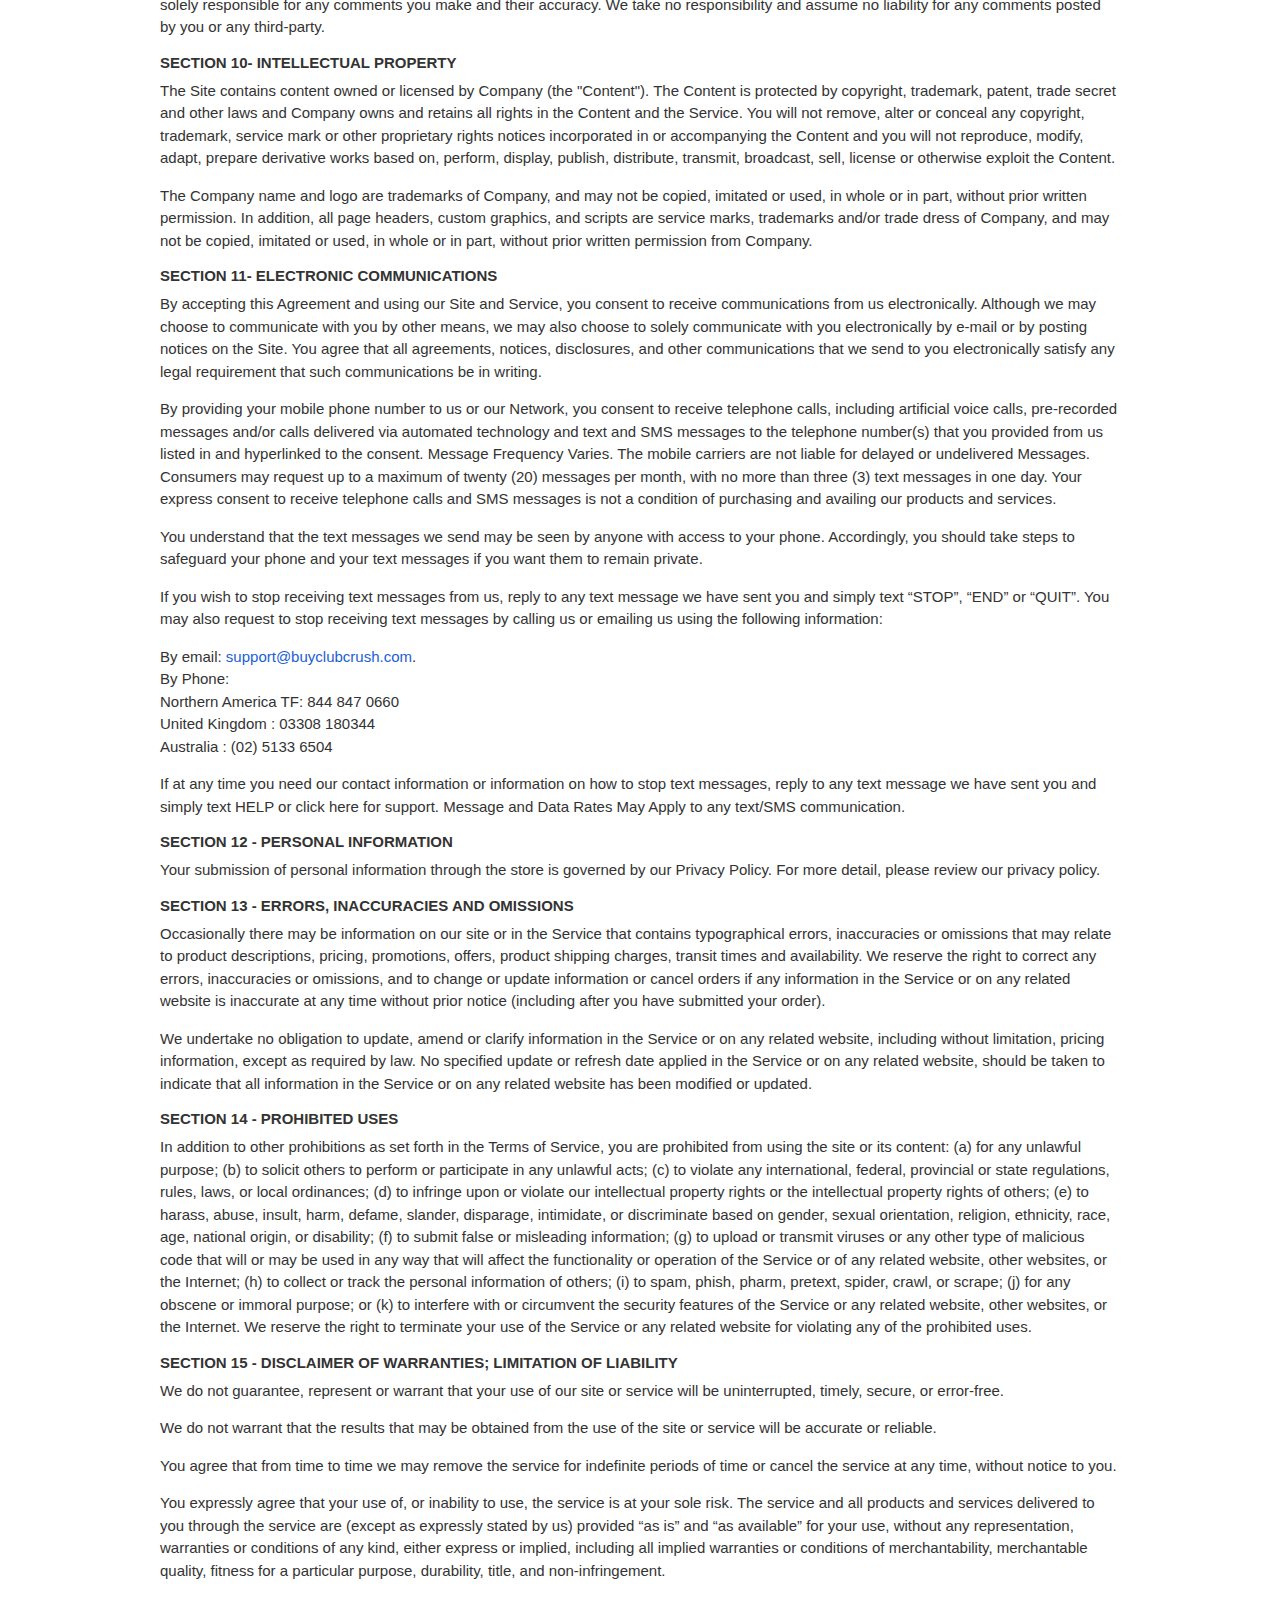
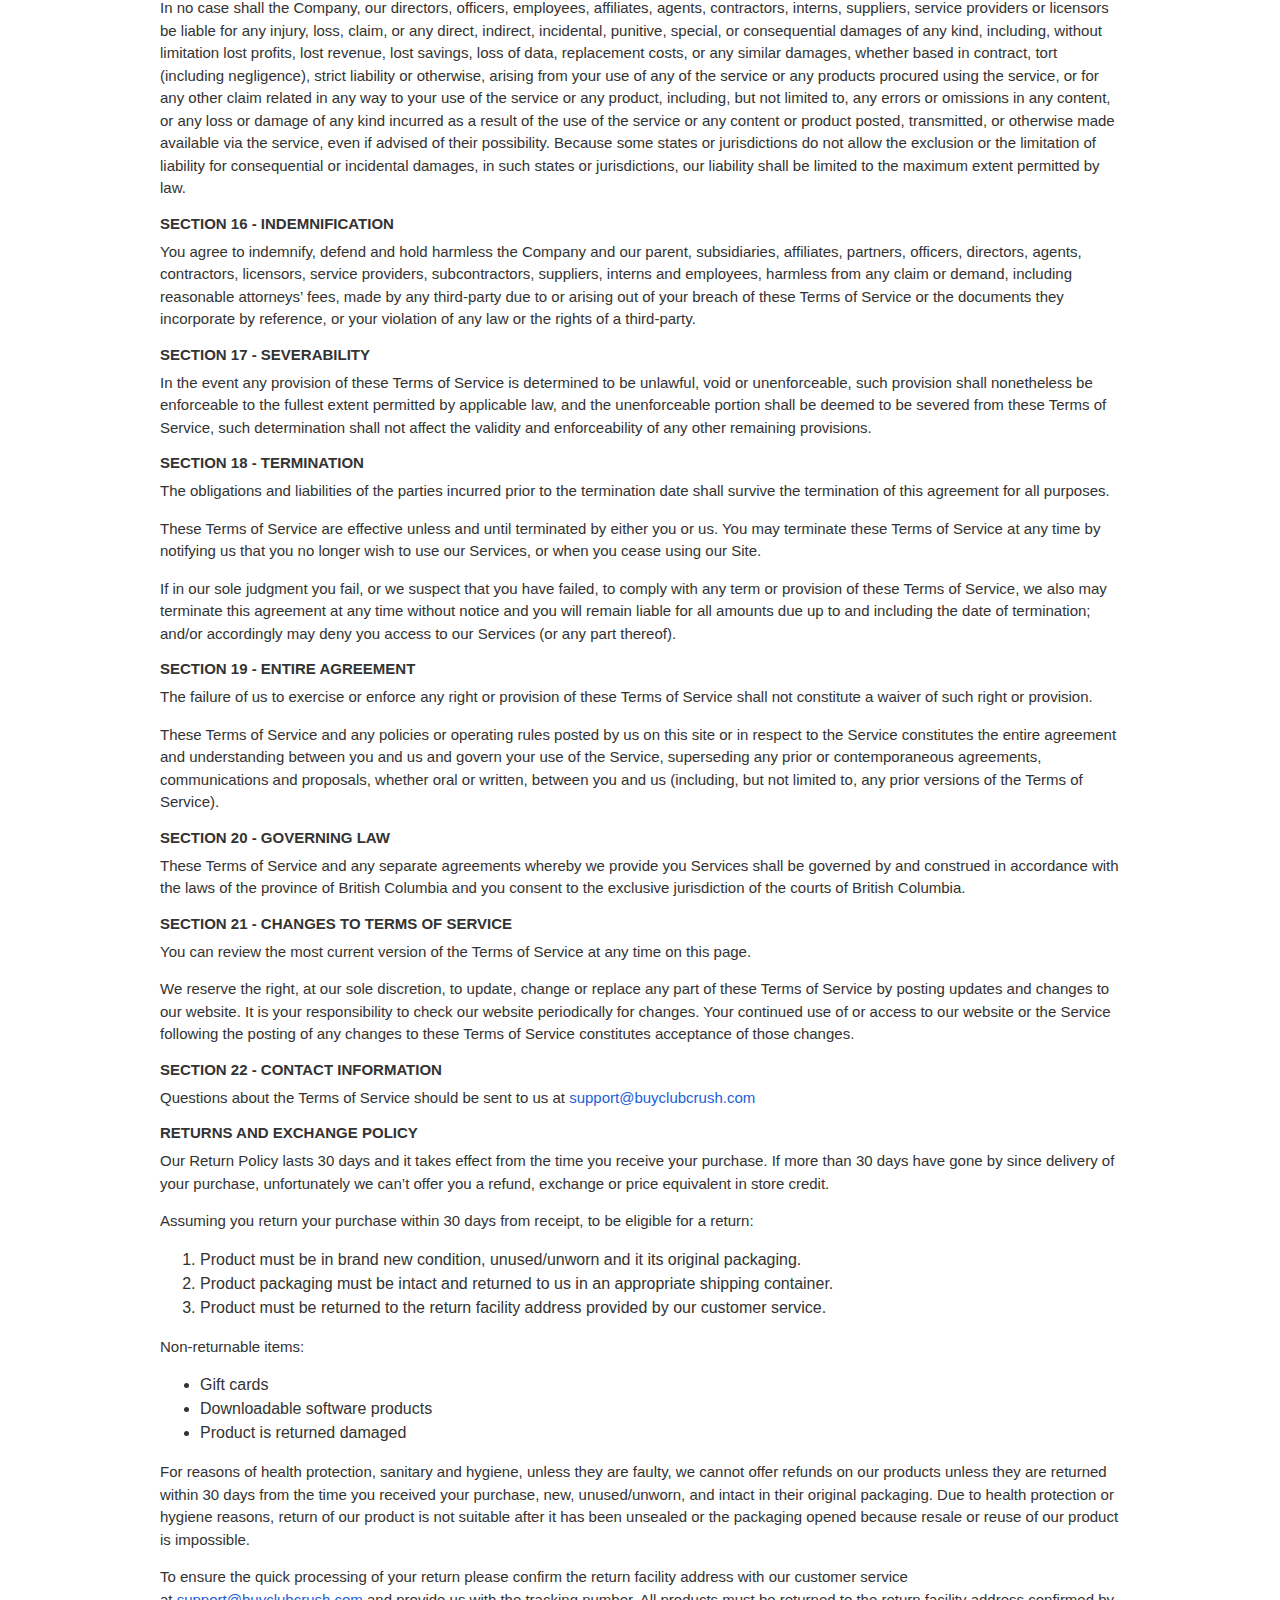
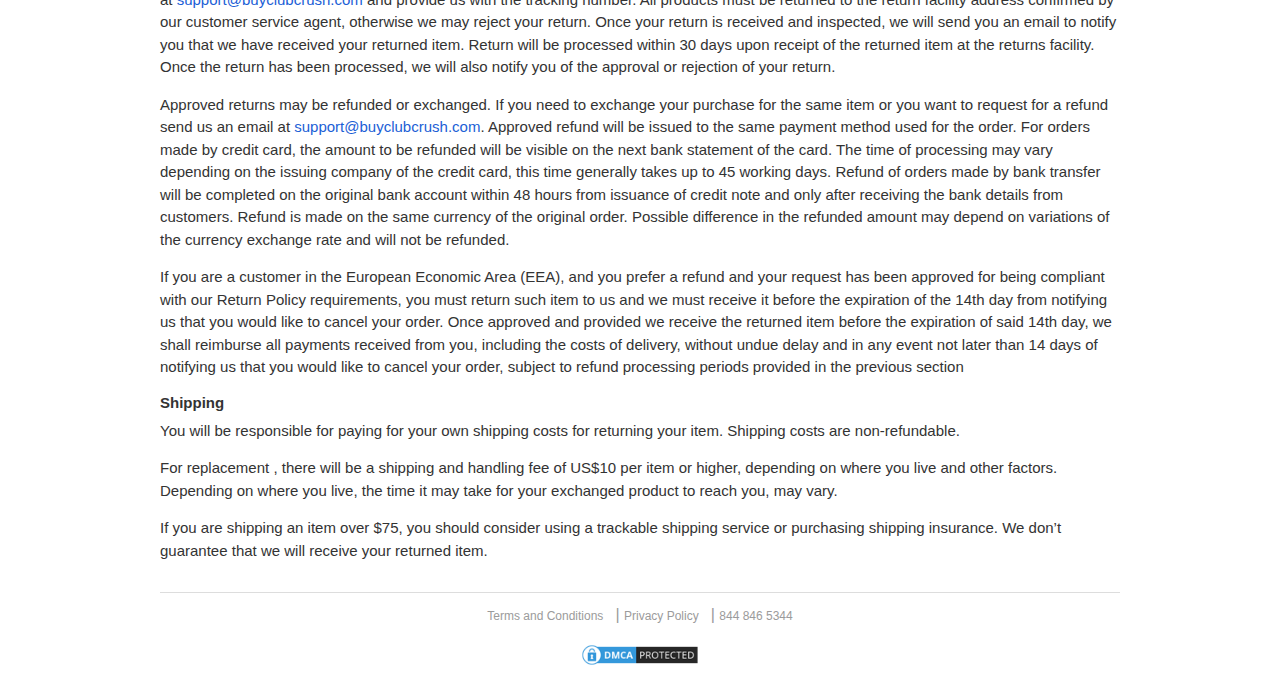
<file: terms-of-service.html>
<!DOCTYPE html>
<html lang="en">

<head>
    <meta charset="UTF-8">
    <meta name="viewport" content="width=device-width, initial-scale=1.0">
    <meta http-equiv="X-UA-Compatible" content="ie=edge">
    <!-- Site Title -->
    <meta property="og:image" content="assets/img/blaux-portable-ac-review13.jpg" />
    <meta property="og:title" content="Enjoy Gorgeous, Refreshing, COOL Personal Air Con!" />
    <title>Blaux | Terms of Service</title>
    <!-- Favicon -->
    <link rel="shortcut icon" href="assets/img/favicon.png" type="image/x-icon">
    <!-- All CSS -->
    <link rel="stylesheet" href="assets/css/bootstrap.min.css">
    <link rel="stylesheet" href="assets/css/fontawesome.min.css">
    <!-- Main Style -->


<style>
  .custom-container {
    max-width: 960px;
    margin: 0 auto;
}
body {
    font-family: Helvetica,Arial,sans-serif;
    padding: 0;
    margin: 0;
    color:#333 !important;
}
  .header-page img{max-width:130px;text-align:center;margin:0 auto;display:block}.header-page{padding:10px 0;border-bottom:1px solid #f7f7f7;z-index:10;-webkit-box-shadow:1px 1px 7px #c5c5c5;box-shadow:1px 1px 7px #c5c5c5}h1{font-size:24px;color:#333;font-weight:600;font-family:Helvetica,Arial,sans-serif}.content{padding-top:20px}h4{font-size:15px!important;color:#333!important;font-weight:700;font-family:Helvetica,Arial,sans-serif}p{font-size:15px!important;font-family:Helvetica,Arial,sans-serif;margin-bottom:15px}a{color:#1b60d6!important;font-size:15px!important}.contact-nav ul{padding:0;display:flex;justify-content:center}.contact-nav ul li{margin:0 6px;position:relative;padding:0;display:inline-block}.contact-nav ul li a{font-size:12px!important;color:#9b9b9b!important;text-decoration:none;font-family:Helvetica,Arial,sans-serif}.contact-nav{border-top:1px solid #ddd;margin-top:30px;padding-top:10px;padding-bottom:20px}.contact-nav ul li a:hover{text-decoration:underline}.contact-nav ul li:before{content:"|";position:relative;top:0;color:#9b9b9b}.contact-nav ul li:first-child:before{content:""}.contact-nav img{max-width:120px;display:block;margin:8px auto}
</style>

</head>

<body>
    

<div class="header-page">
    <img src="assets/img/club-crush-blender-logo.png" alt="blaux-portable-ac">
</div>


<div class="content">
    <div class="custom-container">
        <h1 style="text-align: center;">Terms of Service</h1>
              <h4>OVERVIEW</h4>
              <p>This website (the “Site”) is operated by&nbsp;<span>Able Look Online</span> (the “Company”) with address at&nbsp;<span>62543, G/F Bamboos Centre, 52 Hung To Road, Kwung Tong, Hong Kong</span> and email address<span>&nbsp;<a href="mailto:support@buyclubcrush.com">support@buyclubcrush.com</a></span>. Throughout the Site, the terms “we”, “us” and “our” refer to the Company. The Company offers this Site, including all information, tools and services available from this site to you, the user, conditioned upon your acceptance of all terms, conditions, policies and notices stated here.</p>
              <p>By visiting our site and/ or purchasing something from us, you engage in our “Service” and agree to be bound by the following terms and conditions (“Terms of Service”, “Terms”), including those additional terms and conditions and policies referenced herein and/or available by hyperlink. These Terms of Service apply to all users of the site, including without limitation users who are browsers, vendors, customers, merchants, and/ or contributors of content.</p>
              <p>Please read these Terms of Service carefully before accessing or using our website. By accessing or using any part of the site, you agree to be bound by these Terms of Service. If you do not agree to all the terms and conditions of this agreement, then you may not access the website or use any services. If these Terms of Service are considered an offer, acceptance is expressly limited to these Terms of Service.</p>
              <p>You can review the most current version of the Terms of Service at any time on this page. We reserve the right to update, change or replace any part of these Terms of Service by posting updates and/or changes to our website. It is your responsibility to check this page periodically for changes. Your continued use of or access to the website following the posting of any changes constitutes acceptance of those changes.</p>

              <h4>SECTION 1 - ONLINE STORE TERMS</h4>
              <p>By agreeing to these Terms of Service, you represent that you are at least the age of majority in your state or province of residence, or that you are the age of majority in your state or province of residence and you have given us your consent to allow any of your minor dependents to use this site.</p>
              <p>You may not use our products for any illegal or unauthorized purpose nor may you, in the use of the Service, violate any laws in your jurisdiction (including but not limited to copyright laws).</p>
              <p>You must not transmit any worms or viruses or any code of a destructive nature.</p>
              <p>A breach or violation of any of the Terms will result in an immediate termination of your Services.</p>
              
              <h4>SECTION 2 - GENERAL CONDITIONS</h4>
              <p>We reserve the right to refuse service to anyone for any reason at any time.</p>
              <p>You understand that your content (not including credit card information), may be transferred unencrypted and involve (a) transmissions over various networks; and (b) changes to conform and adapt to technical requirements of connecting networks or devices. Credit card information is always encrypted during transfer over networks.</p>
              <p>You agree not to reproduce, duplicate, copy, sell, resell or exploit any portion of the Service, use of the Service, or access to the Service or any contact on the website through which the service is provided, without express written permission by us.</p>
              <p>The headings used in this agreement are included for convenience only and will not limit or otherwise affect these Terms.</p>

              <h4>SECTION 3 - ACCURACY, COMPLETENESS AND TIMELINESS OF INFORMATION</h4>
              <p>We are not responsible if information made available on this site is not accurate, complete or current. The material on this site is provided for general information only and should not be relied upon or used as the sole basis for making decisions without consulting primary, more accurate, more complete or more timely sources of information. Any reliance on the material on this site is at your own risk.</p>
              <p>This site may contain certain historical information. Historical information, necessarily, is not current and is provided for your reference only. We reserve the right to modify the contents of this site at any time, but we have no obligation to update any information on our site. You agree that it is your responsibility to monitor changes to our site.</p>

              <h4>SECTION 4 - MODIFICATIONS TO THE SERVICE AND PRICES</h4>
              <p>Prices are exclusive of any tax and shipping costs which shall all be for your account.</p>
              <p>Prices for our products are subject to change without notice.</p>
              <p>We reserve the right at any time to modify or discontinue the Service (or any part or content thereof) without notice at any time.</p>
              <p>We shall not be liable to you or to any third-party for any modification, price change, suspension or discontinuance of the Service.</p>

              <h4>SECTION 5 - PRODUCTS OR SERVICES (if applicable)</h4>
              <p>We are currently selling the following products in this web address:<span>&nbsp;</span><a href="https://blauxportableac.com" class="no-tracking">https://blauxportableac.com</a></p>
              <p>Prices are exclusive of any tax and shipping costs which shall all be for your account.</p>
              <p>Certain products or services may be available exclusively online through the Site. These products or services may have limited quantities and are subject to return or exchange only according Section 23 herein.</p>
              <p>We have made every effort to display as accurately as possible the colors and images of our products. We cannot guarantee that your computer monitor's display of any color will be accurate.</p>
              <p>We reserve the right, but are not obligated, to limit the sales of our products or Services to any person, geographic region or jurisdiction. We may exercise this right on a case-by-case basis. We reserve the right to limit the quantities of any products or services that we offer. All descriptions of products or product pricing are subject to change at any time without notice, at our sole discretion. We reserve the right to discontinue any product at any time. Any offer for any product or service made on this site is void where prohibited.</p>
              <p>We do not warrant that the quality of any products, services, information, or other material purchased or obtained by you will meet your expectations, or that any errors in the Service will be corrected.</p>

              <h4>SECTION 6 -– SHIPPING</h4>
              <p>Your purchase is subject to our shipping terms located at this web address:<span>&nbsp;</span><a href="https://blauxportableac.com" class="no-tracking">https://blauxportableac.com</a></p>
              <p>Shipping fees and associated costs (Shipping Charges) are all for your account. You may be charged USD/EUR/GBP 8.95 for Shipping Charges but actual Shipping Charges may be higher depending on your location and other factors. Shipping Charges for your order will be calculated and displayed at checkout.</p>
              <p>Delivery will take up to 30 days and delivery delays can occasionally occur. Shipping charges for your order will be calculated and displayed at checkout. We are not responsible for any customs and taxes applied to your order. All fees imposed during or after shipping are for your account (tariffs, taxes, etc.). We are not liable for any products damaged or lost during shipping. If you received your order damaged, please contact the shipment carrier to file a claim. Please save all packaging materials and damaged goods before filing a claim.</p>
              <p>For items not received, you can file a claim within sixty (60) days from order date. We reserve the right and discretion to reject claims after that time frame. For timely filed claims, we will:</p>
              <ul>
                <li>Open an investigation with our shipper (takes 7-10 days to complete);</li>
                <li>In case of confirmed non-delivery, carrier typically will find and deliver your package; and</li>
                <li>In case of confirmed non-delivery and your package is not found, we will either refund you or replace your order.</li>
              </ul>

              <h4>SECTION 7 - ACCURACY OF BILLING AND ACCOUNT INFORMATION</h4>
              <p>We reserve the right to refuse any order you place with us. We may, in our sole discretion, limit or cancel quantities purchased per person, per household or per order. These restrictions may include orders placed by or under the same customer account, the same credit card, and/or orders that use the same billing and/or shipping address. In the event we make a change to or cancel an order, we may attempt to notify you by contacting the e-mail and/or billing address/phone number provided at the time the order was made. We reserve the right to limit or prohibit orders that, in our sole judgment, appear to be placed by dealers, resellers or distributors.</p>
              <p>You agree to provide current, complete and accurate purchase and account information for all purchases made through this Site. You agree to promptly update your account and other information, including your email address and credit card numbers and expiration dates, so that we can complete your transactions and contact you as needed.</p>
              <p>Upon completion of your order we assume your address to be verified, correct and double checked. However, if it is discovered that you provided an incorrect or incomplete shipping address, we will endeavor to contact you within 24-48 hours of purchase via email or phone to verify the address you provided or to request a new address to which your orders can be delivered. If within seven (7) days after our initial attempt to contact you, we are unable to communicate with you or if you fail to provide us with a complete valid address for delivery, we shall store your orders and await further instructions from you.</p>
              <p>Under no circumstance will we be liable for any cost, loss, depreciation, or damage, arising from delay in delivery or non-delivery due to the incorrect or incomplete shipping address details provided by you.</p>
              <p>For more details, please review our Returns Policy.</p>

              <h4>SECTION 8 - THIRD-PARTY LINKS</h4>
              <p>Certain content, products and services available via our Service may include materials from third-parties.</p>
              <p>Third-party links on this Site may direct you to third-party services or websites that are not affiliated with us. We are not responsible for examining or evaluating the content or accuracy and we do not warrant and will not have any liability or responsibility for any third-party materials or websites, or for any other materials, products, or services of third-parties.</p>
              <p>We are not liable for any harm or damages related to the purchase or use of goods, services, resources, content, or any other transactions made in connection to any third-party websites. Please review carefully the third-party's policies and practices and make sure you understand them before you engage in any transaction. Complaints, claims, concerns, or questions regarding third-party products should be directed to the third-party.</p>

              <h4>SECTION 9 - USER COMMENTS, FEEDBACK AND OTHER SUBMISSIONS</h4>
              <p>If, at our request, you send certain specific submissions (for example contest entries) or without a request from us you send creative ideas, suggestions, proposals, plans, or other materials, whether online, by email, by postal mail, or otherwise (collectively, 'comments'), you agree that we may, at any time, without restriction, edit, copy, publish, distribute, translate and otherwise use in any medium any comments that you forward to us. We are and shall be under no obligation (1) to maintain any comments in confidence; (2) to pay compensation for any comments; or (3) to respond to any comments.</p>
              <p>We may, but have no obligation to, monitor, edit or remove content that we determine in our sole discretion are unlawful, offensive, threatening, libelous, defamatory, pornographic, obscene or otherwise objectionable or violates any party’s intellectual property or these Terms of Service.</p>
              <p>You agree that your comments will not violate any right of any third-party, including copyright, trademark, privacy, personality or other personal or proprietary right. You further agree that your comments will not contain libelous or otherwise unlawful, abusive or obscene material, or contain any computer virus or other malware that could in any way affect the operation of the Service or any related website. You may not use a false e-mail address, pretend to be someone other than yourself, or otherwise mislead us or third-parties as to the origin of any comments. You are solely responsible for any comments you make and their accuracy. We take no responsibility and assume no liability for any comments posted by you or any third-party.</p>

              <h4>SECTION 10- INTELLECTUAL PROPERTY</h4>
              <p>The Site contains content owned or licensed by Company (the "Content"). The Content is protected by copyright, trademark, patent, trade secret and other laws and Company owns and retains all rights in the Content and the Service. You will not remove, alter or conceal any copyright, trademark, service mark or other proprietary rights notices incorporated in or accompanying the Content and you will not reproduce, modify, adapt, prepare derivative works based on, perform, display, publish, distribute, transmit, broadcast, sell, license or otherwise exploit the Content.</p>
              <p>The Company name and logo are trademarks of Company, and may not be copied, imitated or used, in whole or in part, without prior written permission. In addition, all page headers, custom graphics, and scripts are service marks, trademarks and/or trade dress of Company, and may not be copied, imitated or used, in whole or in part, without prior written permission from Company.</p>

              <h4>SECTION 11- ELECTRONIC COMMUNICATIONS</h4>
              <p>By accepting this Agreement and using our Site and Service, you consent to receive communications from us electronically. Although we may choose to communicate with you by other means, we may also choose to solely communicate with you electronically by e-mail or by posting notices on the Site. You agree that all agreements, notices, disclosures, and other communications that we send to you electronically satisfy any legal requirement that such communications be in writing.</p>
              <p>By providing your mobile phone number to us or our Network, you consent to receive telephone calls, including artificial voice calls, pre-recorded messages and/or calls delivered via automated technology and text and SMS messages to the telephone number(s) that you provided from us listed in and hyperlinked to the consent. Message Frequency Varies. The mobile carriers are not liable for delayed or undelivered Messages. Consumers may request up to a maximum of twenty (20) messages per month, with no more than three (3) text messages in one day. Your express consent to receive telephone calls and SMS messages is not a condition of purchasing and availing our products and services.</p>
              <p>You understand that the text messages we send may be seen by anyone with access to your phone. Accordingly, you should take steps to safeguard your phone and your text messages if you want them to remain private.</p>
              <p>If you wish to stop receiving text messages from us, reply to any text message we have sent you and simply text “STOP”, “END” or “QUIT”. You may also request to stop receiving text messages by calling us or emailing us using the following information:</p>
              <p>By email:<span>&nbsp;</span><a href="mailto:support@buyclubcrush.com">support@buyclubcrush.com</a>.<br><span>By Phone: <br>Northern America TF: 844 847 0660<br>United Kingdom : 03308 180344<br>Australia : (02) 5133 6504</span></p>
              <p>If at any time you need our contact information or information on how to stop text messages, reply to any text message we have sent you and simply text HELP or click here for support. Message and Data Rates May Apply to any text/SMS communication.</p>

              <h4>SECTION 12 - PERSONAL INFORMATION</h4>
              <p>Your submission of personal information through the store is governed by our Privacy Policy. For more detail, please review our privacy policy.</p>

              <h4>SECTION 13 - ERRORS, INACCURACIES AND OMISSIONS</h4>
              <p>Occasionally there may be information on our site or in the Service that contains typographical errors, inaccuracies or omissions that may relate to product descriptions, pricing, promotions, offers, product shipping charges, transit times and availability. We reserve the right to correct any errors, inaccuracies or omissions, and to change or update information or cancel orders if any information in the Service or on any related website is inaccurate at any time without prior notice (including after you have submitted your order).</p>
              <p>We undertake no obligation to update, amend or clarify information in the Service or on any related website, including without limitation, pricing information, except as required by law. No specified update or refresh date applied in the Service or on any related website, should be taken to indicate that all information in the Service or on any related website has been modified or updated.</p>

              <h4>SECTION 14 - PROHIBITED USES</h4>
              <p>In addition to other prohibitions as set forth in the Terms of Service, you are prohibited from using the site or its content: (a) for any unlawful purpose; (b) to solicit others to perform or participate in any unlawful acts; (c) to violate any international, federal, provincial or state regulations, rules, laws, or local ordinances; (d) to infringe upon or violate our intellectual property rights or the intellectual property rights of others; (e) to harass, abuse, insult, harm, defame, slander, disparage, intimidate, or discriminate based on gender, sexual orientation, religion, ethnicity, race, age, national origin, or disability; (f) to submit false or misleading information; (g) to upload or transmit viruses or any other type of malicious code that will or may be used in any way that will affect the functionality or operation of the Service or of any related website, other websites, or the Internet; (h) to collect or track the personal information of others; (i) to spam, phish, pharm, pretext, spider, crawl, or scrape; (j) for any obscene or immoral purpose; or (k) to interfere with or circumvent the security features of the Service or any related website, other websites, or the Internet. We reserve the right to terminate your use of the Service or any related website for violating any of the prohibited uses.</p>

              <h4>SECTION 15 - DISCLAIMER OF WARRANTIES; LIMITATION OF LIABILITY</h4>
              <p>We do not guarantee, represent or warrant that your use of our site or service will be uninterrupted, timely, secure, or error-free.</p>
              <p>We do not warrant that the results that may be obtained from the use of the site or service will be accurate or reliable.</p>
              <p>You agree that from time to time we may remove the service for indefinite periods of time or cancel the service at any time, without notice to you.</p>
              <p>You expressly agree that your use of, or inability to use, the service is at your sole risk. The service and all products and services delivered to you through the service are (except as expressly stated by us) provided “as is” and “as available” for your use, without any representation, warranties or conditions of any kind, either express or implied, including all implied warranties or conditions of merchantability, merchantable quality, fitness for a particular purpose, durability, title, and non-infringement.</p>
              <p>In no case shall the Company, our directors, officers, employees, affiliates, agents, contractors, interns, suppliers, service providers or licensors be liable for any injury, loss, claim, or any direct, indirect, incidental, punitive, special, or consequential damages of any kind, including, without limitation lost profits, lost revenue, lost savings, loss of data, replacement costs, or any similar damages, whether based in contract, tort (including negligence), strict liability or otherwise, arising from your use of any of the service or any products procured using the service, or for any other claim related in any way to your use of the service or any product, including, but not limited to, any errors or omissions in any content, or any loss or damage of any kind incurred as a result of the use of the service or any content or product posted, transmitted, or otherwise made available via the service, even if advised of their possibility. Because some states or jurisdictions do not allow the exclusion or the limitation of liability for consequential or incidental damages, in such states or jurisdictions, our liability shall be limited to the maximum extent permitted by law.</p>

              <h4>SECTION 16 - INDEMNIFICATION</h4>
              <p>You agree to indemnify, defend and hold harmless the Company and our parent, subsidiaries, affiliates, partners, officers, directors, agents, contractors, licensors, service providers, subcontractors, suppliers, interns and employees, harmless from any claim or demand, including reasonable attorneys’ fees, made by any third-party due to or arising out of your breach of these Terms of Service or the documents they incorporate by reference, or your violation of any law or the rights of a third-party.</p>

              <h4>SECTION 17 - SEVERABILITY</h4>
              <p>In the event any provision of these Terms of Service is determined to be unlawful, void or unenforceable, such provision shall nonetheless be enforceable to the fullest extent permitted by applicable law, and the unenforceable portion shall be deemed to be severed from these Terms of Service, such determination shall not affect the validity and enforceability of any other remaining provisions.</p>

              <h4>SECTION 18 - TERMINATION</h4>
              <p>The obligations and liabilities of the parties incurred prior to the termination date shall survive the termination of this agreement for all purposes.</p>
              <p>These Terms of Service are effective unless and until terminated by either you or us. You may terminate these Terms of Service at any time by notifying us that you no longer wish to use our Services, or when you cease using our Site.</p>
              <p>If in our sole judgment you fail, or we suspect that you have failed, to comply with any term or provision of these Terms of Service, we also may terminate this agreement at any time without notice and you will remain liable for all amounts due up to and including the date of termination; and/or accordingly may deny you access to our Services (or any part thereof).</p>

              <h4>SECTION 19 - ENTIRE AGREEMENT</h4>
              <p>The failure of us to exercise or enforce any right or provision of these Terms of Service shall not constitute a waiver of such right or provision.</p>
              <p>These Terms of Service and any policies or operating rules posted by us on this site or in respect to the Service constitutes the entire agreement and understanding between you and us and govern your use of the Service, superseding any prior or contemporaneous agreements, communications and proposals, whether oral or written, between you and us (including, but not limited to, any prior versions of the Terms of Service).</p>

              <h4>SECTION 20 - GOVERNING LAW</h4>
              <p>These Terms of Service and any separate agreements whereby we provide you Services shall be governed by and construed in accordance with the laws of the province of British Columbia and you consent to the exclusive jurisdiction of the courts of British Columbia.</p>

              <h4>SECTION 21 - CHANGES TO TERMS OF SERVICE</h4>
              <p>You can review the most current version of the Terms of Service at any time on this page.</p>
              <p>We reserve the right, at our sole discretion, to update, change or replace any part of these Terms of Service by posting updates and changes to our website. It is your responsibility to check our website periodically for changes. Your continued use of or access to our website or the Service following the posting of any changes to these Terms of Service constitutes acceptance of those changes.</p>

              <h4>SECTION 22 - CONTACT INFORMATION</h4>
              <p>Questions about the Terms of Service should be sent to us at<span>&nbsp;</span><a href="mailto:support@buyclubcrush.com">support@buyclubcrush.com</a></p>

              <h4>RETURNS AND EXCHANGE POLICY</h4>
              <p>Our Return Policy lasts 30 days and it takes effect from the time you receive your purchase. If more than 30 days have gone by since delivery of your purchase, unfortunately we can’t offer you a refund, exchange or price equivalent in store credit.</p>
              <p>Assuming you return your purchase within 30 days from receipt, to be eligible for a return:</p>
              <ol>
                <li>Product must be in brand new condition, unused/unworn and it its original packaging.</li>
                <li>Product packaging must be intact and returned to us in an appropriate shipping container.</li>
                <li>Product must be returned to the return facility address provided by our customer service.</li>
              </ol>
              <p>Non-returnable items:</p>
              <ul>
                <li>Gift cards</li>
                <li>Downloadable software products</li>
                <li>Product is returned damaged</li>
              </ul>
              <p>For reasons of health protection, sanitary and hygiene, unless they are faulty, we cannot offer refunds on our products unless they are returned within 30 days from the time you received your purchase, new, unused/unworn, and intact in their original packaging. Due to health protection or hygiene reasons, return of our product is not suitable after it has been unsealed or the packaging opened because resale or reuse of our product is impossible.</p>
              <p>To ensure the quick processing of your return please confirm the return facility address with our customer service at<span>&nbsp;</span><a href="mailto:support@buyclubcrush.com">support@buyclubcrush.com</a><span>&nbsp;</span>and provide us with the tracking number. All products must be returned to the return facility address confirmed by our customer service agent, otherwise we may reject your return. Once your return is received and inspected, we will send you an email to notify you that we have received your returned item. Return will be processed within 30 days upon receipt of the returned item at the returns facility. Once the return has been processed, we will also notify you of the approval or rejection of your return.</p>
              <p>Approved returns may be refunded or exchanged. If you need to exchange your purchase for the same item or you want to request for a refund send us an email at<span>&nbsp;</span><a href="mailto:support@buyclubcrush.com">support@buyclubcrush.com</a>. Approved refund will be issued to the same payment method used for the order. For orders made by credit card, the amount to be refunded will be visible on the next bank statement of the card. The time of processing may vary depending on the issuing company of the credit card, this time generally takes up to 45 working days. Refund of orders made by bank transfer will be completed on the original bank account within 48 hours from issuance of credit note and only after receiving the bank details from customers. Refund is made on the same currency of the original order. Possible difference in the refunded amount may depend on variations of the currency exchange rate and will not be refunded.</p>
              <p>If you are a customer in the European Economic Area (EEA), and you prefer a refund and your request has been approved for being compliant with our Return Policy requirements, you must return such item to us and we must receive it before the expiration of the 14th day from notifying us that you would like to cancel your order. Once approved and provided we receive the returned item before the expiration of said 14th day, we shall reimburse all payments received from you, including the costs of delivery, without undue delay and in any event not later than 14 days of notifying us that you would like to cancel your order, subject to refund processing periods provided in the previous section</p>
              
              <h4>Shipping</h4>
              <p>You will be responsible for paying for your own shipping costs for returning your item. Shipping costs are non-refundable.</p>
              <p>For replacement , there will be a shipping and handling fee of US$10 per item or higher, depending on where you live and other factors. Depending on where you live, the time it may take for your exchanged product to reach you, may vary.</p>
              <p>If you are shipping an item over $75, you should consider using a trackable shipping service or purchasing shipping insurance. We don’t guarantee that we will receive your returned item.</p>
    </div>
</div>



<div class="single-footer">
    <div class="custom-container">
        <div class="contact-nav">
            <ul>
              <li>
                <a href="terms-conditions.html" target="_blank" class="navfooter-terms">Terms and Conditions</a>
              </li>
              <li>
                <a href="privacy-policy.html" target="_blank" class="navfooter-privacy">Privacy Policy</a>
              </li>
              <li>
                <a href="tel:+18448465344" target="_blank" class="no-tracking navfooter-number">844 846 5344</a>
              </li>
            </ul>
            <a href="https://www.dmca.com/Protection/Status.aspx?ID=ef1fadd9-e577-4b7f-ac63-515756019c06&refurl=https://www.buyclubcrush.com/contact-us.html"><img src="assets/img/dmca-badge.png" alt="dmca-ac"></a>
        </div>
    </div>
</div>

</body>

</html>
</file>
